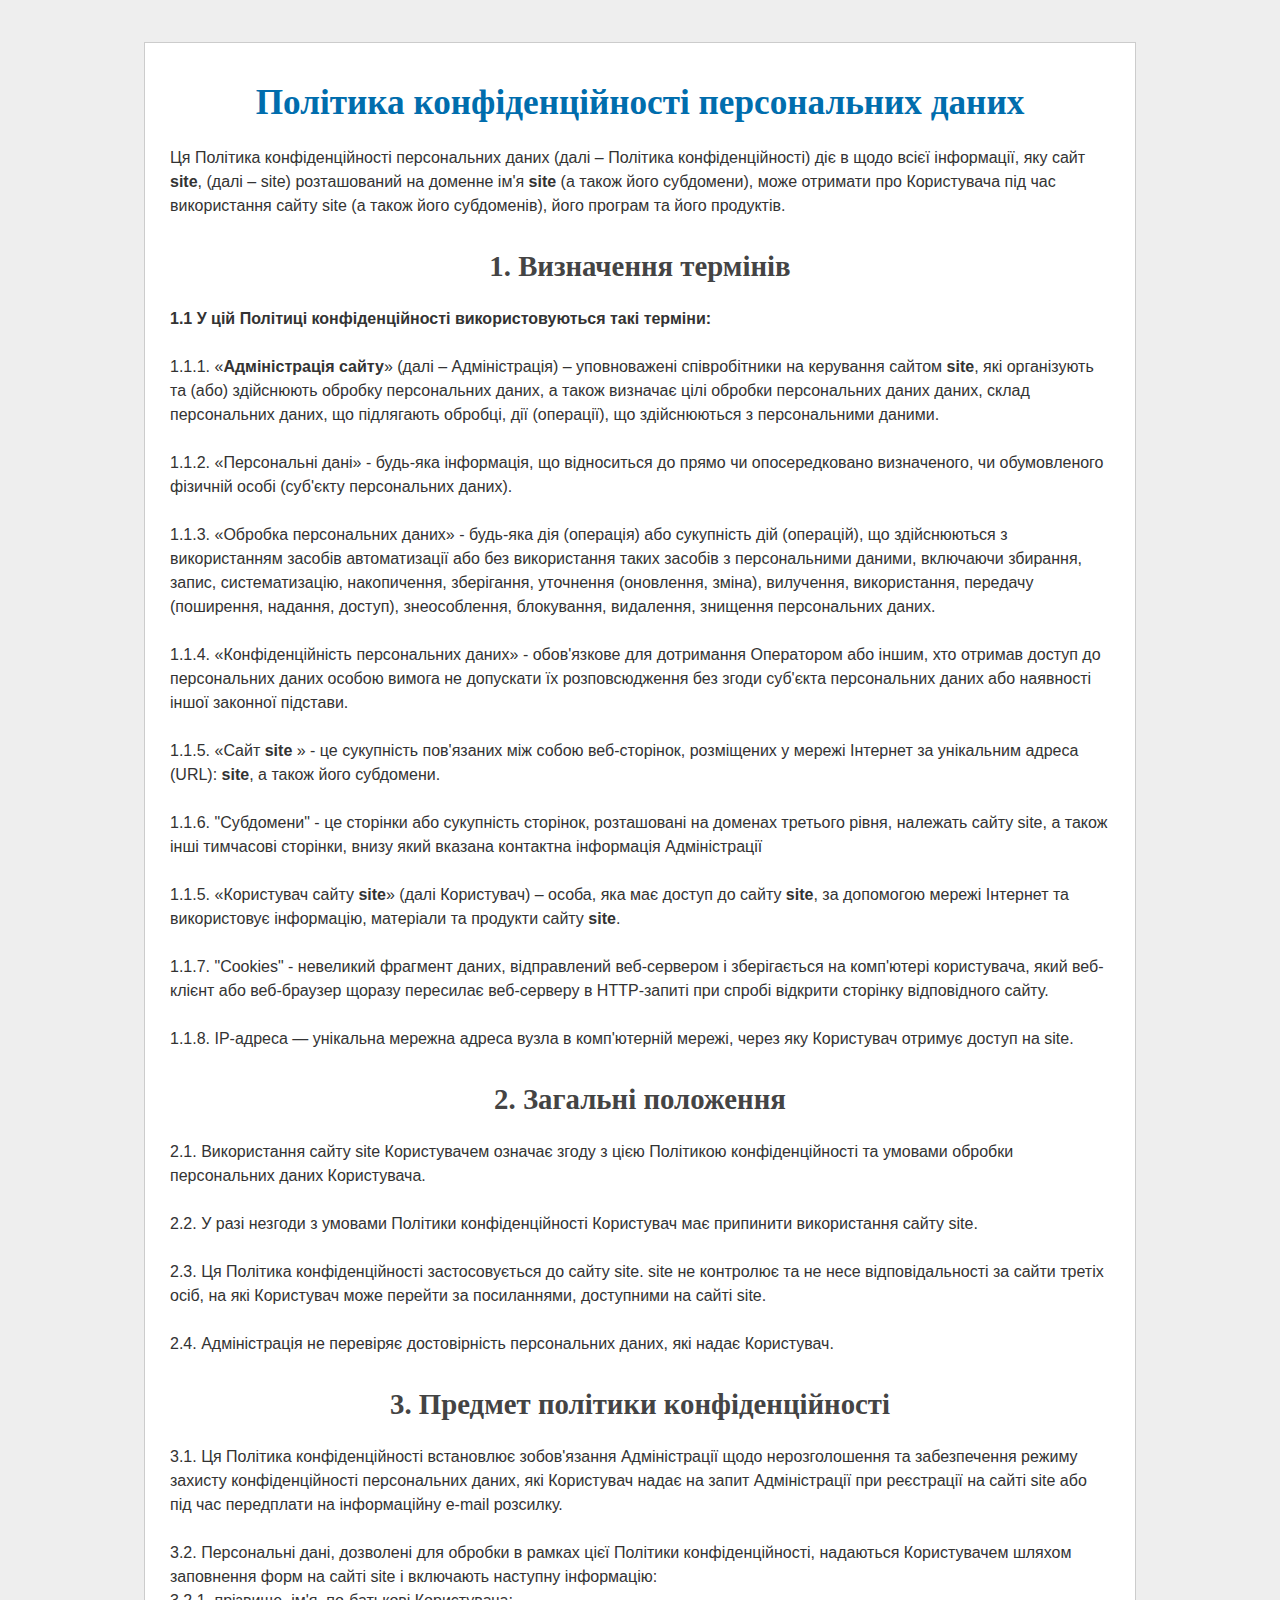
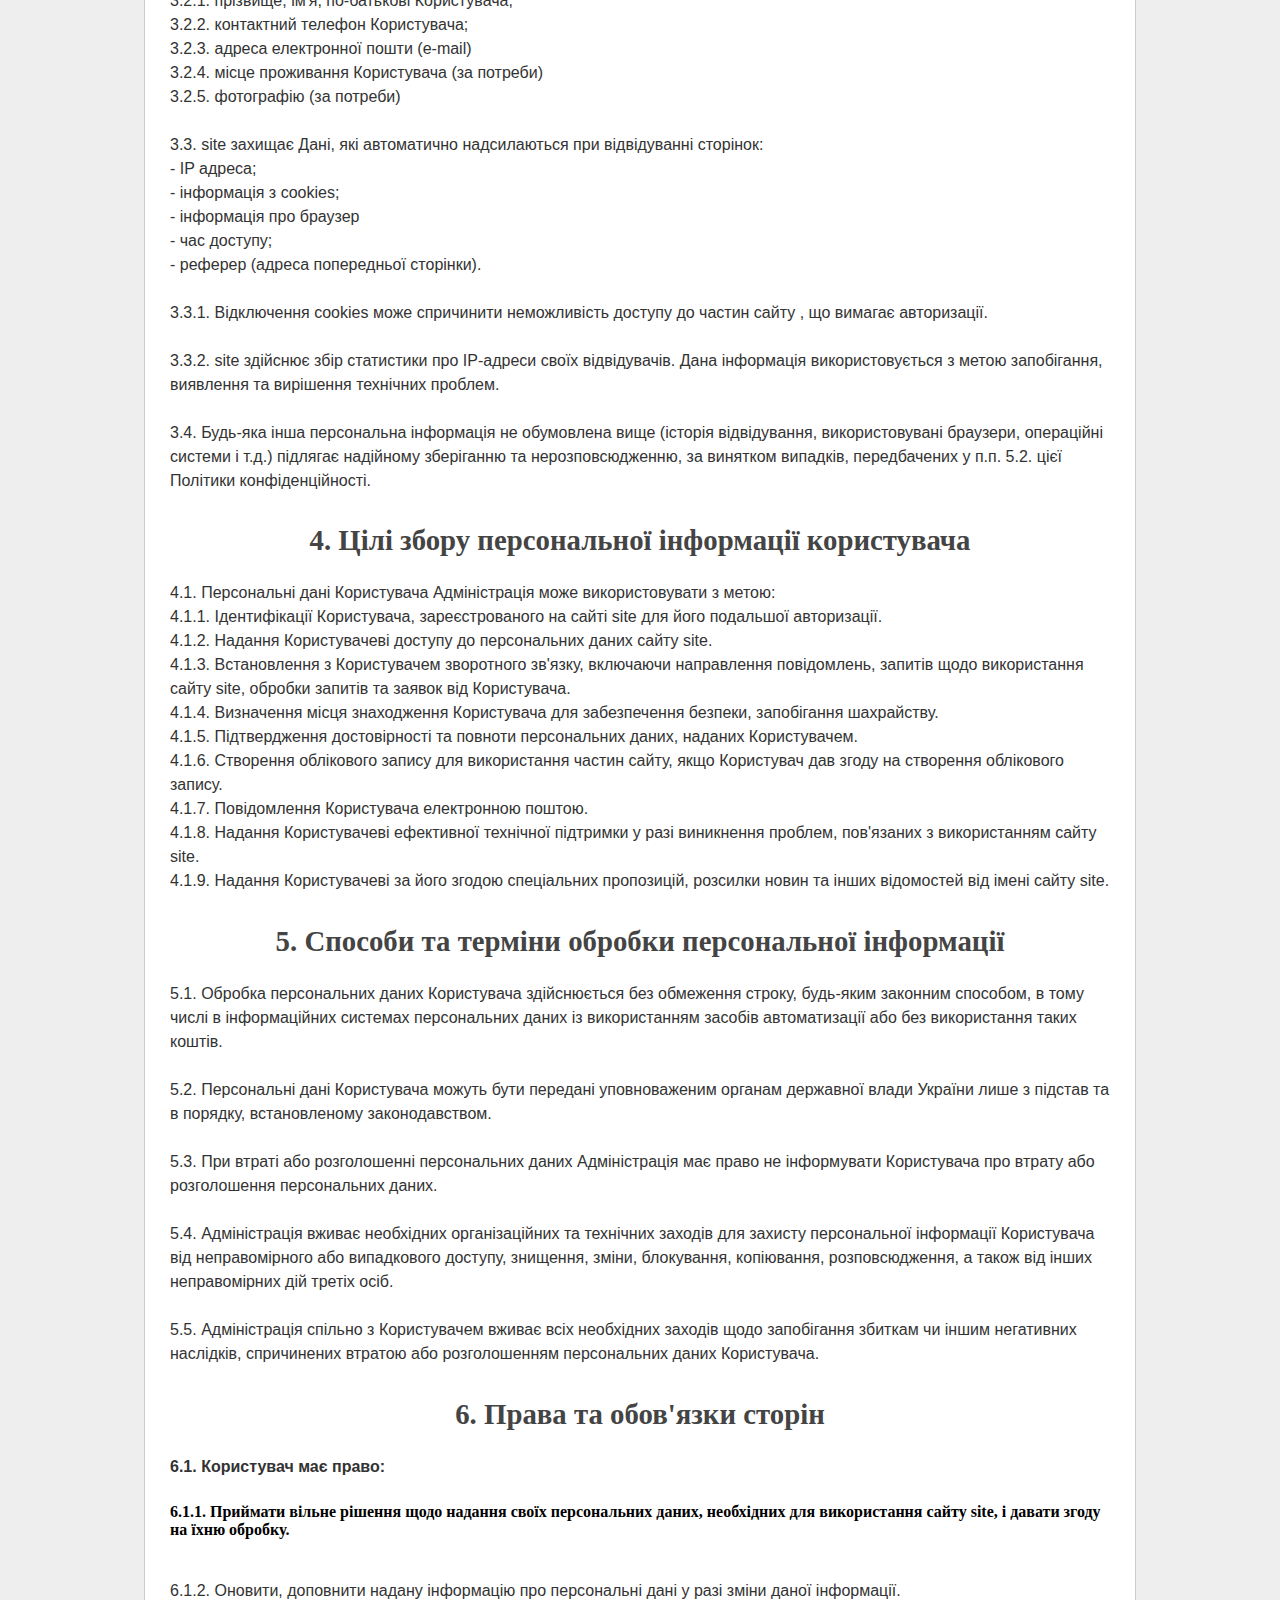
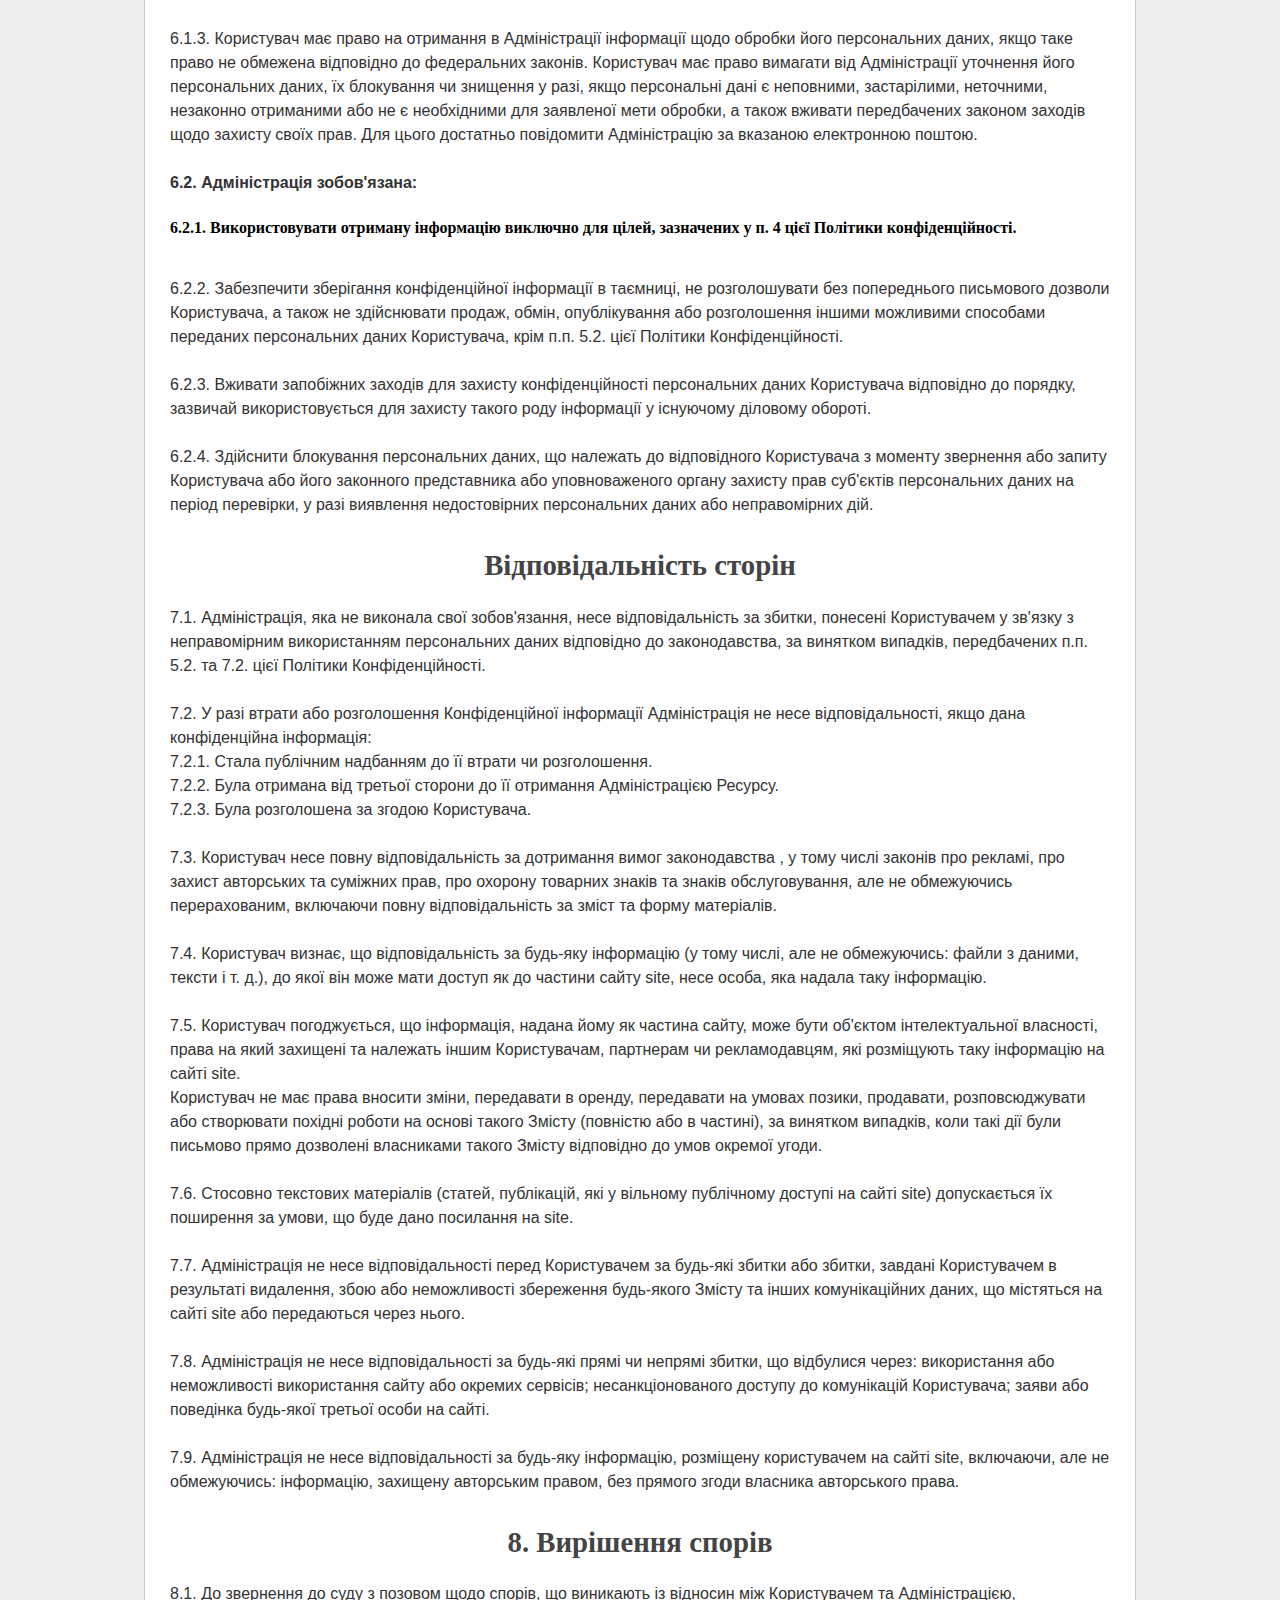
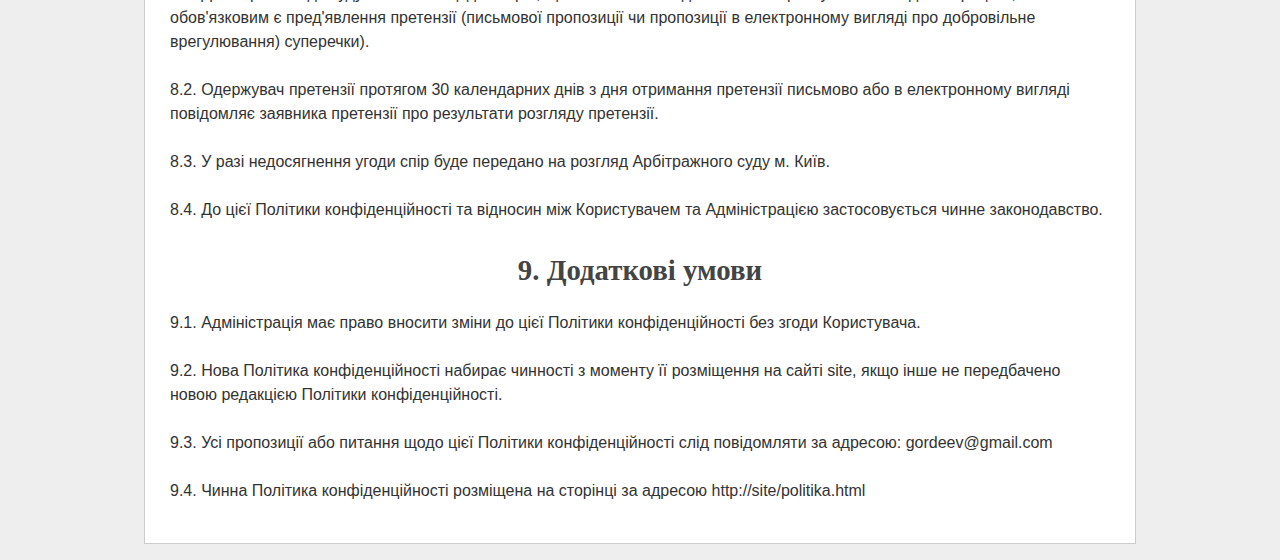
<file: politica.html>
<br />

<!DOCTYPE html><html lang=\"ru-ru\" dir=\"ltr\">
<head>
<meta http-equiv="content-type" content="text/html; charset=utf-8" />
<meta name="viewport" content="width=device-width, initial-scale=1.0" />
<link href="https://fonarik-romashka.popatik.store/favicon.ico" rel="shortcut icon" type="image/vnd.microsoft.icon" />
<title>Политика конфиденциальности</title>
<style>
body {background:#eee}
form {margin:0}
.layout {background:#fff; width:940px; margin:1em auto; border:1px solid #ccc; padding:1em 2%}
h1 {color:#006dad; font-size:2.2em; text-align:center}
h2 {color:#444; font-size:1.8em; text-align:center}
h3 {color:#222; font-size:1.6em; text-align:center}
p {color:#333; padding:0 0 0.5em; font:1em Arial; line-height:150%}
</style>
</head>
<body><div class="layout">
		<h1>Політика конфіденційності персональних даних</h1>
<p>Ця Політика конфіденційності персональних даних (далі – Політика конфіденційності) діє в
щодо всієї інформації, яку сайт <strong>site</strong>, (далі – site) розташований на
доменне ім'я <strong>site</strong> (а також його субдомени), може отримати про Користувача під час використання
сайту site (а також його субдоменів), його програм та його продуктів.</p>

<h2>1. Визначення термінів</h2>

<p><strong>1.1 У цій Політиці конфіденційності використовуються такі терміни:<strong></p>

<p>1.1.1. «<strong>Адміністрація сайту</strong>» (далі – Адміністрація) – уповноважені співробітники
на керування сайтом <strong>site</strong>,
які організують та (або) здійснюють обробку персональних даних, а також визначає цілі обробки персональних даних
даних, склад персональних даних, що підлягають обробці, дії (операції), що здійснюються з персональними даними.</p>

<p>1.1.2. «Персональні дані» - будь-яка інформація, що відноситься до прямо чи опосередковано визначеного, чи обумовленого
фізичній особі (суб'єкту персональних даних).</p>

<p>1.1.3. «Обробка персональних даних» - будь-яка дія (операція) або сукупність дій (операцій), що здійснюються
з використанням засобів автоматизації або без використання таких засобів з персональними даними, включаючи збирання, запис,
систематизацію, накопичення, зберігання, уточнення (оновлення, зміна), вилучення, використання, передачу
(поширення, надання, доступ), знеособлення, блокування, видалення, знищення персональних даних.</p>

<p>1.1.4. «Конфіденційність персональних даних» - обов'язкове для дотримання Оператором або іншим, хто отримав доступ
до персональних даних особою вимога не допускати їх розповсюдження без згоди суб'єкта персональних даних або
наявності іншої законної підстави.</p>

<p>1.1.5. «Сайт <strong> site </strong>» - це сукупність пов'язаних між собою веб-сторінок, розміщених у мережі Інтернет за унікальним
адреса (URL): <strong>site</strong>, а також його субдомени.</p>

<p>1.1.6. "Субдомени" - це сторінки або сукупність сторінок, розташовані на доменах третього рівня,
належать сайту site, а також інші тимчасові сторінки, внизу який вказана контактна
інформація Адміністрації</p>

<p>1.1.5. «Користувач сайту <strong>site</strong>» (далі Користувач) – особа, яка має доступ
до сайту <strong>site</strong>, за допомогою мережі Інтернет
та використовує інформацію, матеріали та продукти сайту <strong>site</strong>.</p>

<p>1.1.7. "Cookies" - невеликий фрагмент даних, відправлений веб-сервером і зберігається на комп'ютері користувача,
який веб-клієнт або веб-браузер щоразу пересилає веб-серверу в HTTP-запиті при спробі відкрити сторінку
відповідного сайту.</p>

<p>1.1.8. IP-адреса — унікальна мережна адреса вузла в комп'ютерній мережі, через яку Користувач отримує доступ на
site.</p>
		
		<h2>2. Загальні положення</h2>
<p>2.1. Використання сайту site Користувачем означає згоду з цією Політикою
конфіденційності та умовами обробки персональних даних Користувача.</p>

<p>2.2. У разі незгоди з умовами Політики конфіденційності Користувач має припинити використання
сайту site.</p>

<p>2.3. Ця Політика конфіденційності застосовується до сайту site.
site не контролює та не несе відповідальності за сайти третіх осіб, на які Користувач
може перейти за посиланнями, доступними на сайті site.</p>

<p>2.4. Адміністрація не перевіряє достовірність персональних даних, які надає Користувач.</p>

<h2>3. Предмет політики конфіденційності</h2>

<p>3.1. Ця Політика конфіденційності встановлює зобов'язання Адміністрації щодо нерозголошення та забезпечення
режиму захисту конфіденційності персональних даних, які Користувач надає на запит Адміністрації при
реєстрації на сайті site або під час передплати на інформаційну e-mail розсилку.</p>

<p>3.2. Персональні дані, дозволені для обробки в рамках цієї Політики конфіденційності, надаються
Користувачем шляхом заповнення форм на сайті site і включають наступну інформацію:<br />
3.2.1. прізвище, ім'я, по-батькові Користувача;<br />
3.2.2. контактний телефон Користувача;<br />
3.2.3. адреса електронної пошти (e-mail)<br />
3.2.4. місце проживання Користувача (за потреби)<br />
3.2.5. фотографію (за потреби)</p>

<p>3.3. site захищає Дані, які автоматично надсилаються при відвідуванні сторінок:<br />
- IP адреса;<br />
- інформація з cookies;<br />
- інформація про браузер <br />
- час доступу;<br />
- реферер (адреса попередньої сторінки).</p>

<p>3.3.1. Відключення cookies може спричинити неможливість доступу до частин сайту <?php echo site ?>, що вимагає
авторизації.</p>

<p>3.3.2. site здійснює збір статистики про IP-адреси своїх відвідувачів. Дана інформація
використовується з метою запобігання, виявлення та вирішення технічних проблем.</p>
<p>3.4. Будь-яка інша персональна інформація не обумовлена вище (історія відвідування, використовувані браузери, операційні
системи і т.д.) підлягає надійному зберіганню та нерозповсюдженню, за винятком випадків,
передбачених у п.п. 5.2. цієї Політики конфіденційності.</p>
		
		<h2>4. Цілі збору персональної інформації користувача</h2>

<p>4.1. Персональні дані Користувача Адміністрація може використовувати з метою:<br />
4.1.1. Ідентифікації Користувача, зареєстрованого на сайті site для його подальшої авторизації.<br />

4.1.2. Надання Користувачеві доступу до персональних даних сайту site.<br />

4.1.3. Встановлення з Користувачем зворотного зв'язку, включаючи направлення повідомлень, запитів щодо використання
сайту site, обробки запитів та заявок від Користувача.<br />

4.1.4. Визначення місця знаходження Користувача для забезпечення безпеки, запобігання шахрайству.<br />

4.1.5. Підтвердження достовірності та повноти персональних даних, наданих Користувачем.<br />

4.1.6. Створення облікового запису для використання частин сайту, якщо Користувач дав згоду на
створення облікового запису.<br />

4.1.7. Повідомлення Користувача електронною поштою.<br />

4.1.8. Надання Користувачеві ефективної технічної підтримки у разі виникнення проблем, пов'язаних з використанням
сайту site.<br />

4.1.9. Надання Користувачеві за його згодою спеціальних пропозицій, розсилки новин та інших відомостей від імені
сайту site.</p>

<h2>5. Способи та терміни обробки персональної інформації</h2>

<p>5.1. Обробка персональних даних Користувача здійснюється без обмеження строку, будь-яким законним способом,
в тому числі в інформаційних системах персональних даних із використанням засобів автоматизації або без використання
таких коштів.</p>
<p>5.2. Персональні дані Користувача можуть бути передані уповноваженим органам державної влади України
 лише з підстав та в порядку, встановленому законодавством.</p>
<p>5.3. При втраті або розголошенні персональних даних Адміністрація має право не інформувати Користувача про втрату або
розголошення персональних даних.</p>
<p>5.4. Адміністрація вживає необхідних організаційних та технічних заходів для захисту персональної інформації
Користувача від неправомірного або випадкового доступу, знищення, зміни, блокування, копіювання, розповсюдження,
а також від інших неправомірних дій третіх осіб.</p>
<p>5.5. Адміністрація спільно з Користувачем вживає всіх необхідних заходів щодо запобігання збиткам чи іншим
негативних наслідків, спричинених втратою або розголошенням персональних даних Користувача.</p>
		
		<h2>6. Права та обов'язки сторін</h2>

<p><strong>6.1. Користувач має право:</strong></p>
6.1.1. Приймати вільне рішення щодо надання своїх персональних даних, необхідних для використання
сайту site, і давати згоду на їхню обробку.</p>

<p>6.1.2. Оновити, доповнити надану інформацію про персональні дані у разі зміни даної інформації.</p>

<p>6.1.3. Користувач має право на отримання в Адміністрації інформації щодо обробки його персональних даних,
якщо таке право не обмежена відповідно до федеральних законів. Користувач має право вимагати від Адміністрації
уточнення його персональних даних, їх блокування чи знищення у разі, якщо персональні дані є неповними,
застарілими, неточними, незаконно отриманими або не є необхідними для заявленої мети обробки, а також
вживати передбачених законом заходів щодо захисту своїх прав. Для цього достатньо повідомити Адміністрацію за вказаною електронною поштою.</p>

<p><strong>6.2. Адміністрація зобов'язана:</strong></p>
6.2.1. Використовувати отриману інформацію виключно для цілей, зазначених у п. 4 цієї Політики
конфіденційності.</p>

<p>6.2.2. Забезпечити зберігання конфіденційної інформації в таємниці, не розголошувати без попереднього письмового
дозволи Користувача, а також не здійснювати продаж, обмін, опублікування або розголошення іншими можливими
способами переданих персональних даних Користувача, крім п.п. 5.2. цієї Політики Конфіденційності.</p>

<p>6.2.3. Вживати запобіжних заходів для захисту конфіденційності персональних даних Користувача відповідно до порядку,
зазвичай використовується для захисту такого роду інформації у існуючому діловому обороті.</p>

<p>6.2.4. Здійснити блокування персональних даних, що належать до відповідного Користувача з моменту
звернення або запиту Користувача або його законного представника або уповноваженого органу захисту прав
суб'єктів персональних даних на період перевірки, у разі виявлення недостовірних персональних даних або
неправомірних дій.</p>

<h2>Відповідальність сторін</h2>
<p>7.1. Адміністрація, яка не виконала свої зобов'язання, несе відповідальність за збитки,
понесені Користувачем у зв'язку з неправомірним використанням персональних даних відповідно до законодавства, за винятком випадків, передбачених п.п. 5.2. та 7.2. цієї Політики Конфіденційності.</p>

<p>7.2. У разі втрати або розголошення Конфіденційної інформації Адміністрація не несе відповідальності,
якщо дана конфіденційна інформація:<br />
7.2.1. Стала публічним надбанням до її втрати чи розголошення.<br />
7.2.2. Була отримана від третьої сторони до її отримання Адміністрацією Ресурсу.<br />
7.2.3. Була розголошена за згодою Користувача.</p>

		<p>7.3. Користувач несе повну відповідальність за дотримання вимог законодавства , у тому числі законів про
рекламі, про захист авторських та суміжних прав, про охорону товарних знаків та знаків обслуговування, але не обмежуючись
перерахованим, включаючи повну відповідальність за зміст та форму матеріалів.</p>

<p>7.4. Користувач визнає, що відповідальність за будь-яку інформацію (у тому числі, але не обмежуючись: файли з даними,
тексти і т. д.), до якої він може мати доступ як до частини сайту site, несе особа, яка надала
таку інформацію.</p>

<p>7.5. Користувач погоджується, що інформація, надана йому як частина сайту, може
бути об'єктом інтелектуальної власності, права на який захищені та належать іншим Користувачам,
партнерам чи рекламодавцям, які розміщують таку інформацію на сайті site. <br />
Користувач не має права вносити зміни, передавати в оренду, передавати на умовах позики, продавати, розповсюджувати
або створювати похідні роботи на основі такого Змісту (повністю або в частині), за винятком випадків, коли такі
дії були письмово прямо дозволені власниками такого Змісту відповідно до умов окремої угоди.</p>

<p>7.6. Стосовно текстових матеріалів (статей, публікацій, які у вільному публічному доступі на
сайті site) допускається їх поширення за умови, що буде дано посилання
на site.</p>

<p>7.7. Адміністрація не несе відповідальності перед Користувачем за будь-які збитки або збитки, завдані Користувачем
в результаті видалення, збою або неможливості збереження будь-якого Змісту та інших комунікаційних даних,
що містяться на сайті site або передаються через нього.</p>

<p>7.8. Адміністрація не несе відповідальності за будь-які прямі чи непрямі збитки, що відбулися через: використання
або неможливості використання сайту або окремих сервісів; несанкціонованого доступу до комунікацій
Користувача; заяви або поведінка будь-якої третьої особи на сайті.</p>

<p>7.9. Адміністрація не несе відповідальності за будь-яку інформацію, розміщену користувачем на
сайті site, включаючи, але не обмежуючись: інформацію, захищену авторським правом, без прямого
згоди власника авторського права.</p>

<h2>8. Вирішення спорів</h2>

<p>8.1. До звернення до суду з позовом щодо спорів, що виникають із відносин між Користувачем та Адміністрацією, обов'язковим
є пред'явлення претензії (письмової пропозиції чи пропозиції в електронному вигляді про добровільне врегулювання)
суперечки).</p>

		<p>8.2. Одержувач претензії протягом 30 календарних днів з дня отримання претензії письмово або в електронному вигляді
повідомляє заявника претензії про результати розгляду претензії.</p>

<p>8.3. У разі недосягнення угоди спір буде передано на розгляд Арбітражного суду м. Київ.</p>

<p>8.4. До цієї Політики конфіденційності та відносин між Користувачем та Адміністрацією
застосовується чинне законодавство.</p>

<h2>9. Додаткові умови</h2>
<p>9.1. Адміністрація має право вносити зміни до цієї Політики конфіденційності без згоди Користувача.</p>

<p>9.2. Нова Політика конфіденційності набирає чинності з моменту її розміщення на сайті site, якщо
інше не передбачено новою редакцією Політики конфіденційності.</p>

<p>9.3. Усі пропозиції або питання щодо цієї Політики конфіденційності слід повідомляти за
адресою: gordeev@gmail.com</p>

<p>9.4. Чинна Політика конфіденційності розміщена на сторінці за адресою http://site/politika.html</p>
</file>
